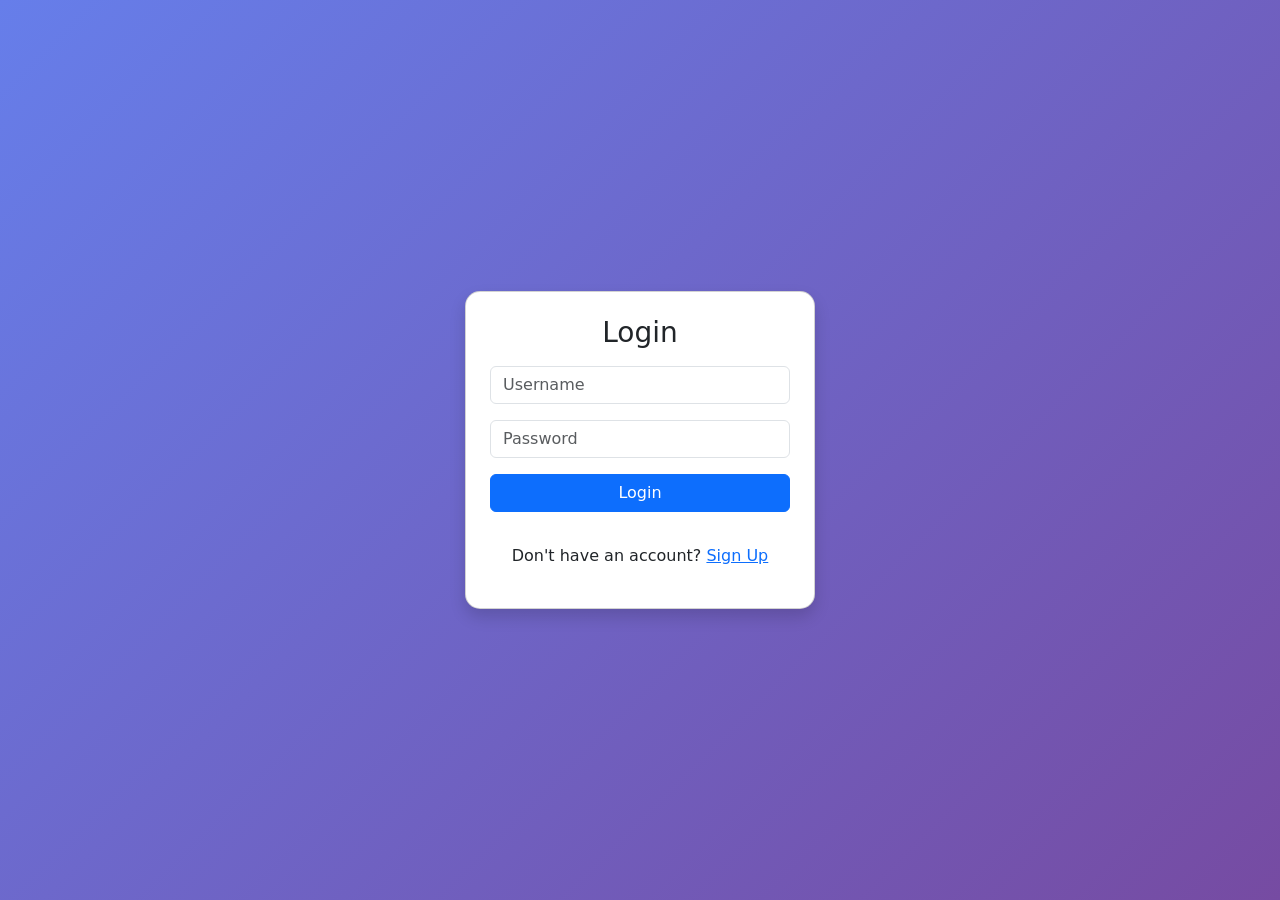
<file: about.html>
<!DOCTYPE html>
<html lang="en">
<head>
  <script src="auth.js"></script>
<script>
protectPage();
</script>
<meta charset="UTF-8">
<meta name="viewport" content="width=device-width, initial-scale=1.0">
<title>About Us | Wesign Technologies</title>
<link rel="stylesheet" href="style.css">


<link href="https://cdn.jsdelivr.net/npm/bootstrap@5.3.2/dist/css/bootstrap.min.css" rel="stylesheet">
<link href="https://cdnjs.cloudflare.com/ajax/libs/font-awesome/6.5.1/css/all.min.css" rel="stylesheet">
<link href="https://unpkg.com/aos@2.3.4/dist/aos.css" rel="stylesheet">

</head>

<body>

<!-- Navbar -->
<nav class="navbar navbar-expand-lg navbar-dark fixed-top">
<div class="container">
<a class="navbar-brand fw-bold" href="index.html">Wesign Technologies</a>
<button class="navbar-toggler" data-bs-toggle="collapse" data-bs-target="#navMenu">
<span class="navbar-toggler-icon"></span>
</button>
<div class="collapse navbar-collapse" id="navMenu">
  <ul class="navbar-nav ms-auto">
    <li class="nav-item"><a class="nav-link" href="index.html">Home</a></li>
    <li class="nav-item"><a class="nav-link" href="about.html">About</a></li>
    <li class="nav-item"><a class="nav-link" href="services.html">Services</a></li>
    <li class="nav-item"><a class="nav-link" href="portfolio.html">Portfolio</a></li>
    <li class="nav-item"><a class="nav-link" href="blog.html">Blog</a></li>
    <li class="nav-item"><a class="nav-link" href="contact.html">Contact</a></li>
    <li class="nav-item"><a class="nav-link" href="admin.html">Admin</a></li>
  </ul>
  
</div>
</div>
</nav>

<!-- Header -->
<section class="page-header">
<div>
<h1 data-aos="fade-up">About Wesign Technologies</h1>
<p data-aos="fade-up" data-aos-delay="200">
Innovating the Future of Digital Transformation
</p>
</div>
</section>

<!-- Company Story -->
<section class="section">
<div class="container">
<div class="row align-items-center">
<div class="col-md-6" data-aos="fade-right">
<h2>Who We Are</h2>
<p>
Wesign Technologies is a forward-thinking IT company specializing in 
custom software development, web solutions, cloud computing, and AI automation. 
We empower businesses with scalable, secure, and innovative digital systems.
</p>
<p>
Our mission is to bridge technology and business strategy through 
modern frameworks, intelligent systems, and seamless user experiences.
</p>
</div>
<div class="col-md-6" data-aos="fade-left">
<img src="https://images.unsplash.com/photo-1522071820081-009f0129c71c" class="img-fluid rounded">
</div>
</div>
</div>
</section>

<!-- Mission & Vision -->
<section class="section bg-light">
<div class="container text-center">
<h2 class="mb-5" data-aos="fade-up">Our Mission & Vision</h2>

<div class="row g-4">
<div class="col-md-6" data-aos="zoom-in">
<div class="icon-box">
<i class="fas fa-bullseye fa-2x text-primary mb-3"></i>
<h4>Our Mission</h4>
<p>
To deliver high-quality IT solutions that drive innovation, 
optimize business processes, and enhance digital growth.
</p>
</div>
</div>

<div class="col-md-6" data-aos="zoom-in" data-aos-delay="200">
<div class="icon-box">
<i class="fas fa-eye fa-2x text-primary mb-3"></i>
<h4>Our Vision</h4>
<p>
To become a globally recognized technology partner 
known for excellence, creativity, and trust.
</p>
</div>
</div>
</div>
</div>
</section>

<!-- Why Choose Us -->
<section class="section">
<div class="container text-center">
<h2 class="mb-5" data-aos="fade-up">Why Choose Wesign Technologies?</h2>

<div class="row g-4">
<div class="col-md-4" data-aos="fade-up">
<div class="icon-box">
<i class="fas fa-shield-alt fa-2x text-primary mb-3"></i>
<h5>Secure Solutions</h5>
<p>Enterprise-grade security standards.</p>
</div>
</div>

<div class="col-md-4" data-aos="fade-up" data-aos-delay="200">
<div class="icon-box">
<i class="fas fa-lightbulb fa-2x text-primary mb-3"></i>
<h5>Innovative Approach</h5>
<p>Modern frameworks & scalable architecture.</p>
</div>
</div>

<div class="col-md-4" data-aos="fade-up" data-aos-delay="400">
<div class="icon-box">
<i class="fas fa-users fa-2x text-primary mb-3"></i>
<h5>Expert Team</h5>
<p>Skilled developers & IT professionals.</p>
</div>
</div>
</div>
</div>
</section>

<!-- Team Section -->
<section class="section bg-light">
<div class="container text-center">
<h2 class="mb-5" data-aos="fade-up">Meet Our Team</h2>

<div class="row g-4">
<div class="col-md-4" data-aos="flip-left">
<div class="card team-card">
<img src="https://randomuser.me/api/portraits/men/32.jpg" class="img-fluid">
<div class="p-3">
<h5>John Carter</h5>
<p>CEO & Founder</p>
</div>
</div>
</div>

<div class="col-md-4" data-aos="flip-left" data-aos-delay="200">
<div class="card team-card">
<img src="https://randomuser.me/api/portraits/women/44.jpg" class="img-fluid">
<div class="p-3">
<h5>Sarah Williams</h5>
<p>Lead Developer</p>
</div>
</div>
</div>

<div class="col-md-4" data-aos="flip-left" data-aos-delay="400">
<div class="card team-card">
<img src="https://randomuser.me/api/portraits/men/76.jpg" class="img-fluid">
<div class="p-3">
<h5>David Smith</h5>
<p>Cloud Architect</p>
</div>
</div>
</div>
</div>
</div>
</section>

<footer>
© 2026 Wesign Technologies | All Rights Reserved
</footer>

<script src="https://cdn.jsdelivr.net/npm/bootstrap@5.3.2/dist/js/bootstrap.bundle.min.js"></script>
<script src="https://unpkg.com/aos@2.3.4/dist/aos.js"></script>

<script>
AOS.init({
duration:1000,
once:true
});
</script>
<script src="https://cdn.jsdelivr.net/npm/bootstrap@5.3.2/dist/js/bootstrap.bundle.min.js"></script>
<script src="script.js"></script>
</body>
</html>
</file>
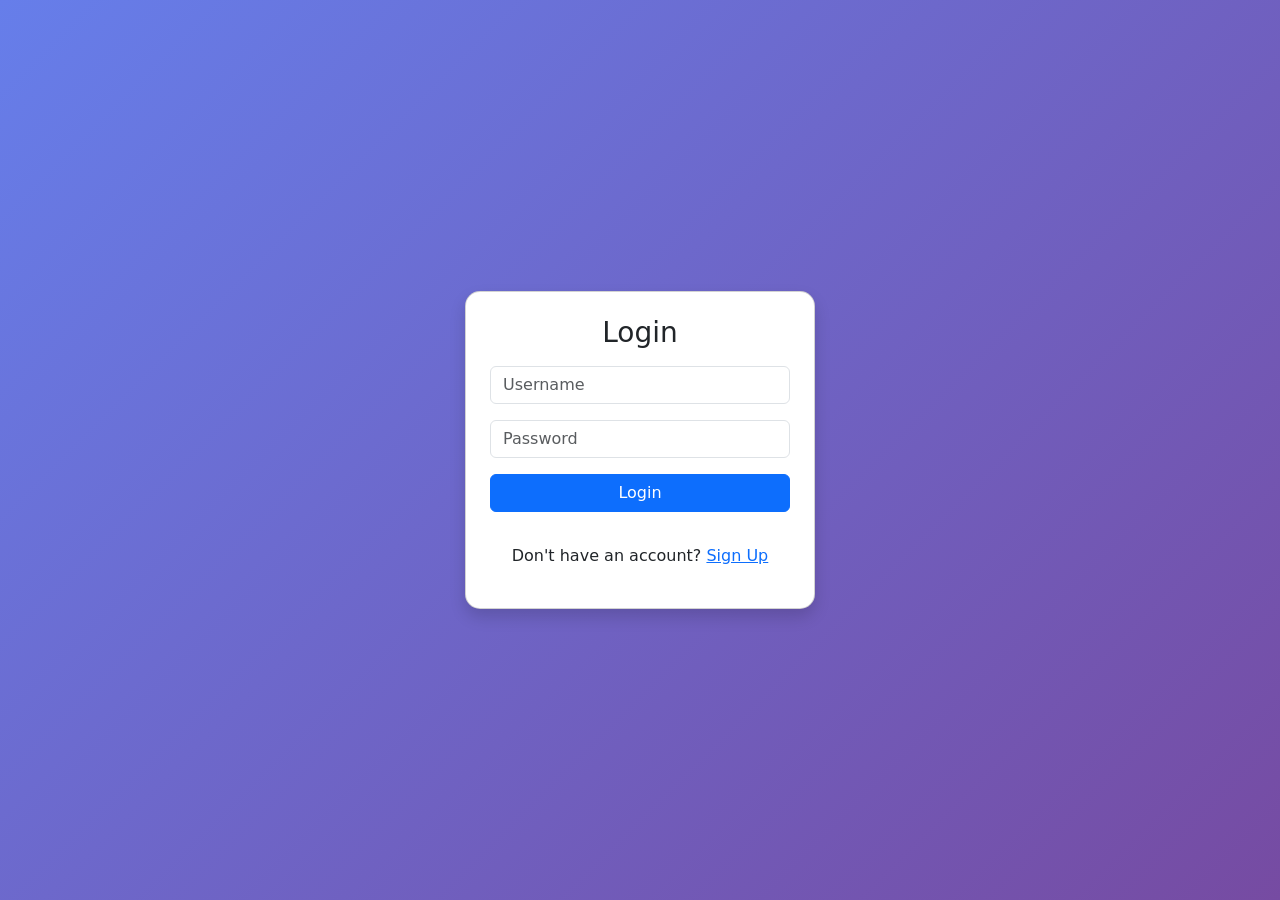
<file: blog.html>
<!DOCTYPE html>
<html lang="en">
<head>
  <script src="auth.js"></script>
<script>
protectPage();
</script>
<meta charset="UTF-8">
<meta name="viewport" content="width=device-width, initial-scale=1.0">
<title>Blog | Wesign Technologies</title>
<link rel="stylesheet" href="style.css">

<link href="https://cdn.jsdelivr.net/npm/bootstrap@5.3.2/dist/css/bootstrap.min.css" rel="stylesheet">
<link href="https://cdnjs.cloudflare.com/ajax/libs/font-awesome/6.5.1/css/all.min.css" rel="stylesheet">
<link href="https://unpkg.com/aos@2.3.4/dist/aos.css" rel="stylesheet">
</head>

<body>

<!-- Navbar -->
<nav class="navbar navbar-expand-lg navbar-dark fixed-top">
<div class="container">
<a class="navbar-brand fw-bold" href="index.html">Wesign Technologies</a>
<button class="navbar-toggler" data-bs-toggle="collapse" data-bs-target="#navMenu">
<span class="navbar-toggler-icon"></span>
</button>
<div class="collapse navbar-collapse" id="navMenu">
  <ul class="navbar-nav ms-auto">
    <li class="nav-item"><a class="nav-link" href="index.html">Home</a></li>
    <li class="nav-item"><a class="nav-link" href="about.html">About</a></li>
    <li class="nav-item"><a class="nav-link" href="services.html">Services</a></li>
    <li class="nav-item"><a class="nav-link" href="portfolio.html">Portfolio</a></li>
    <li class="nav-item"><a class="nav-link active" href="blog.html">Blog</a></li>
    <li class="nav-item"><a class="nav-link" href="contact.html">Contact</a></li>
    <li class="nav-item"><a class="nav-link" href="admin.html">Admin</a></li>
  </ul>
  
</div>
</div>
</nav>

<!-- Header -->
<section class="page-header">
<div>
<h1 data-aos="fade-up">Our Blog</h1>
<p data-aos="fade-up" data-aos-delay="200">
Insights, Trends & Technology Updates
</p>
</div>
</section>

<!-- Blog Section -->
<section class="section">
<div class="container">

<div class="row g-4">

<!-- Blog Card 1 -->
<div class="col-md-4" data-aos="fade-up">
<div class="card blog-card shadow-sm">
<img src="https://images.unsplash.com/photo-1498050108023-c5249f4df085" class="card-img-top">
<div class="card-body">
<h5 class="card-title">Top Web Development Trends in 2026</h5>
<p class="card-text">
Explore modern frameworks, AI integration, and responsive design trends shaping the future.
</p>
<a href="#" class="btn btn-primary btn-sm">Read More</a>
</div>
</div>
</div>

<!-- Blog Card 2 -->
<div class="col-md-4" data-aos="fade-up" data-aos-delay="200">
<div class="card blog-card shadow-sm">
<img src="https://images.unsplash.com/photo-1550751827-4bd374c3f58b" class="card-img-top">
<div class="card-body">
<h5 class="card-title">Importance of Cybersecurity in Business</h5>
<p class="card-text">
Learn how secure systems protect your digital assets and improve customer trust.
</p>
<a href="#" class="btn btn-primary btn-sm">Read More</a>
</div>
</div>
</div>

<!-- Blog Card 3 -->
<div class="col-md-4" data-aos="fade-up" data-aos-delay="400">
<div class="card blog-card shadow-sm">
<img src="https://images.unsplash.com/photo-1518779578993-ec3579fee39f" class="card-img-top">
<div class="card-body">
<h5 class="card-title">Cloud Computing for Startups</h5>
<p class="card-text">
Scalable infrastructure solutions that reduce cost and increase efficiency.
</p>
<a href="#" class="btn btn-primary btn-sm">Read More</a>
</div>
</div>
</div>

</div>

</div>
</section>

<!-- Newsletter Section -->
<section class="section bg-light">
<div class="container text-center">
<h2 data-aos="fade-up">Subscribe to Our Newsletter</h2>
<p data-aos="fade-up" data-aos-delay="200">
Get the latest tech insights directly to your inbox.
</p>

<form class="row justify-content-center mt-4" data-aos="fade-up" data-aos-delay="400">
<div class="col-md-4">
<input type="email" class="form-control" placeholder="Enter your email">
</div>
<div class="col-md-2">
<button class="btn btn-primary w-100">Subscribe</button>
</div>
</form>

</div>
</section>

<footer>
© 2026 Wesign Technologies | All Rights Reserved
</footer>

<script src="https://cdn.jsdelivr.net/npm/bootstrap@5.3.2/dist/js/bootstrap.bundle.min.js"></script>
<script src="https://unpkg.com/aos@2.3.4/dist/aos.js"></script>

<script>
AOS.init({
duration:1000,
once:true
});
</script>

<script src="script.js"></script>

</body>
</html>
</file>
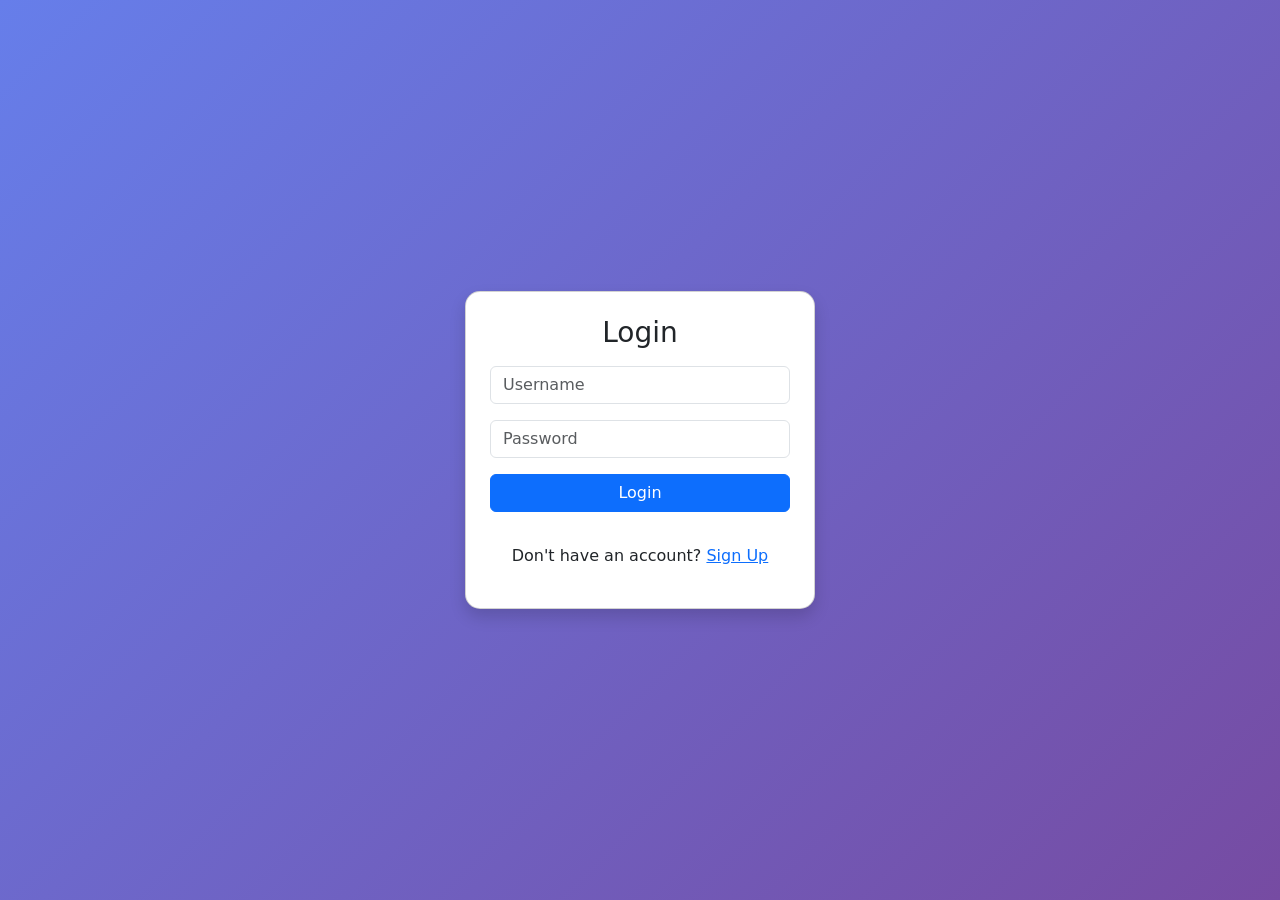
<file: login.html>
<!DOCTYPE html>
<html lang="en">
<head>
<meta charset="UTF-8">
<meta name="viewport" content="width=device-width, initial-scale=1.0">
<title>Login</title>

<link href="https://cdn.jsdelivr.net/npm/bootstrap@5.3.2/dist/css/bootstrap.min.css" rel="stylesheet">

<style>
body {
  background: linear-gradient(135deg, #667eea, #764ba2);
  height: 100vh;
  display: flex;
  justify-content: center;
  align-items: center;
}
.card {
  border-radius: 15px;
}
</style>
</head>

<body>

<div class="card p-4 shadow" style="width: 350px;">
<h3 class="text-center mb-3">Login</h3>

<form id="loginForm">
  <input type="text" id="username" class="form-control mb-3" placeholder="Username" required>
  <input type="password" id="password" class="form-control mb-3" placeholder="Password" required>

  <button type="submit" class="btn btn-primary w-100">Login</button>
</form>

<p id="error" class="text-danger text-center mt-2"></p>
<p class="text-center mt-2">
  Don't have an account? <a href="signup.html">Sign Up</a>
</p>
</div>

<!-- ✅ load JS AFTER HTML -->
<script src="auth.js"></script>

<!-- ✅ optional safety: if already logged in -->
<script>
document.addEventListener("DOMContentLoaded", function () {
  if (localStorage.getItem("isLoggedIn") === "true") {
    window.location.href = "index.html";
  }
});
</script>

</body>
</html>
</file>
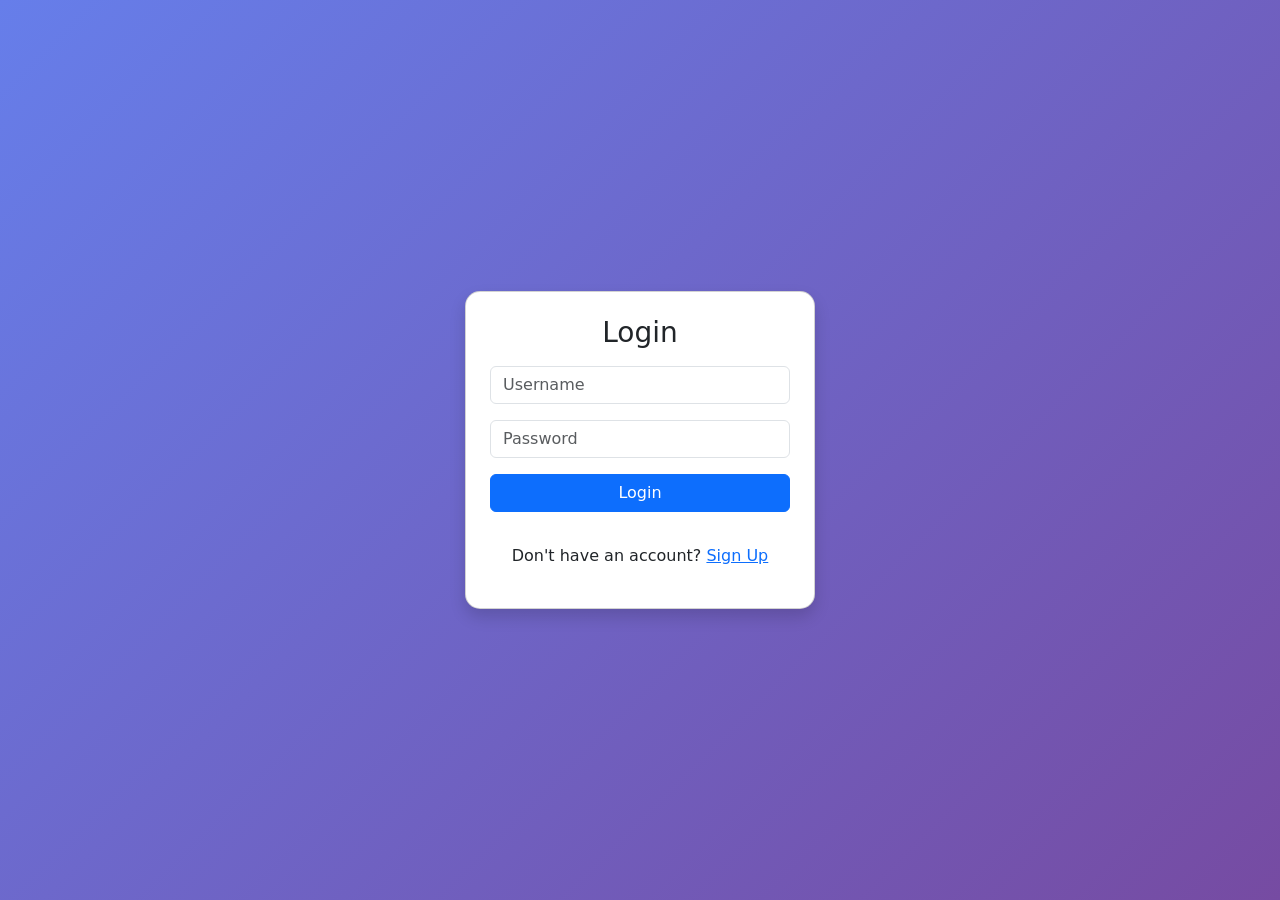
<file: services.html>
<!DOCTYPE html>
<html lang="en">
<head>
  <script src="auth.js"></script>
<script>
protectPage();
</script>
<meta charset="UTF-8">
<meta name="viewport" content="width=device-width, initial-scale=1.0">
<title>Services | Wesign Technologies</title>
<link rel="stylesheet" href="style.css">

<link href="https://cdn.jsdelivr.net/npm/bootstrap@5.3.2/dist/css/bootstrap.min.css" rel="stylesheet">
<link href="https://cdnjs.cloudflare.com/ajax/libs/font-awesome/6.5.1/css/all.min.css" rel="stylesheet">
<link href="https://unpkg.com/aos@2.3.4/dist/aos.css" rel="stylesheet">
</head>

<body>

<!-- Navbar -->
<nav class="navbar navbar-expand-lg navbar-dark fixed-top">
<div class="container">
<a class="navbar-brand fw-bold" href="index.html">Wesign Technologies</a>
<button class="navbar-toggler" data-bs-toggle="collapse" data-bs-target="#navMenu">
<span class="navbar-toggler-icon"></span>
</button>
<div class="collapse navbar-collapse" id="navMenu">
  <ul class="navbar-nav ms-auto">
    <li class="nav-item"><a class="nav-link" href="index.html">Home</a></li>
    <li class="nav-item"><a class="nav-link" href="about.html">About</a></li>
    <li class="nav-item"><a class="nav-link active" href="services.html">Services</a></li>
    <li class="nav-item"><a class="nav-link" href="portfolio.html">Portfolio</a></li>
    <li class="nav-item"><a class="nav-link" href="blog.html">Blog</a></li>
    <li class="nav-item"><a class="nav-link" href="contact.html">Contact</a></li>
    <li class="nav-item"><a class="nav-link" href="admin.html">Admin</a></li>
  </ul>
  
</div>
</div>
</nav>

<!-- Header -->
<section class="page-header">
<div>
<h1 data-aos="fade-up">Our Services</h1>
<p data-aos="fade-up" data-aos-delay="200">
Innovative IT Solutions Designed for Your Business Growth
</p>
</div>
</section>

<!-- Services Section -->
<section class="section">
<div class="container text-center">
<h2 class="mb-5" data-aos="fade-up">What We Offer</h2>

<div class="row g-4">

<div class="col-md-4" data-aos="zoom-in">
<div class="service-card">
<i class="fas fa-code fa-3x text-primary mb-3"></i>
<h5>Custom Software Development</h5>
<p>Scalable, secure, and tailor-made software solutions to meet your business needs.</p>
</div>
</div>

<div class="col-md-4" data-aos="zoom-in" data-aos-delay="200">
<div class="service-card">
<i class="fas fa-laptop-code fa-3x text-primary mb-3"></i>
<h5>Web Development</h5>
<p>Responsive, high-performance websites and web applications using modern frameworks.</p>
</div>
</div>

<div class="col-md-4" data-aos="zoom-in" data-aos-delay="400">
<div class="service-card">
<i class="fas fa-mobile-alt fa-3x text-primary mb-3"></i>
<h5>Mobile App Development</h5>
<p>Cross-platform Android & iOS apps with seamless user experience.</p>
</div>
</div>

<div class="col-md-4" data-aos="zoom-in">
<div class="service-card">
<i class="fas fa-cloud fa-3x text-primary mb-3"></i>
<h5>Cloud Solutions</h5>
<p>Cloud migration, deployment, and DevOps solutions for optimized performance.</p>
</div>
</div>

<div class="col-md-4" data-aos="zoom-in" data-aos-delay="200">
<div class="service-card">
<i class="fas fa-robot fa-3x text-primary mb-3"></i>
<h5>AI & Automation</h5>
<p>Intelligent automation systems powered by artificial intelligence.</p>
</div>
</div>

<div class="col-md-4" data-aos="zoom-in" data-aos-delay="400">
<div class="service-card">
<i class="fas fa-shield-alt fa-3x text-primary mb-3"></i>
<h5>Cybersecurity</h5>
<p>Advanced security strategies to protect your digital infrastructure.</p>
</div>
</div>

</div>
</div>
</section>

<!-- CTA Section -->
<section class="cta-section text-center">
<div class="container">
<h2 data-aos="fade-up">Ready to Start Your Project?</h2>
<p data-aos="fade-up" data-aos-delay="200">Let’s build something amazing together.</p>
<a href="contact.html" class="btn btn-primary btn-lg mt-3" data-aos="zoom-in">Contact Us</a>
</div>
</section>

<footer>
© 2026 Wesign Technologies | All Rights Reserved
</footer>

<script src="https://cdn.jsdelivr.net/npm/bootstrap@5.3.2/dist/js/bootstrap.bundle.min.js"></script>
<script src="https://unpkg.com/aos@2.3.4/dist/aos.js"></script>

<script>
AOS.init({
duration:1000,
once:true
});
</script>

<script src="script.js"></script>
</body>
</html>
</file>
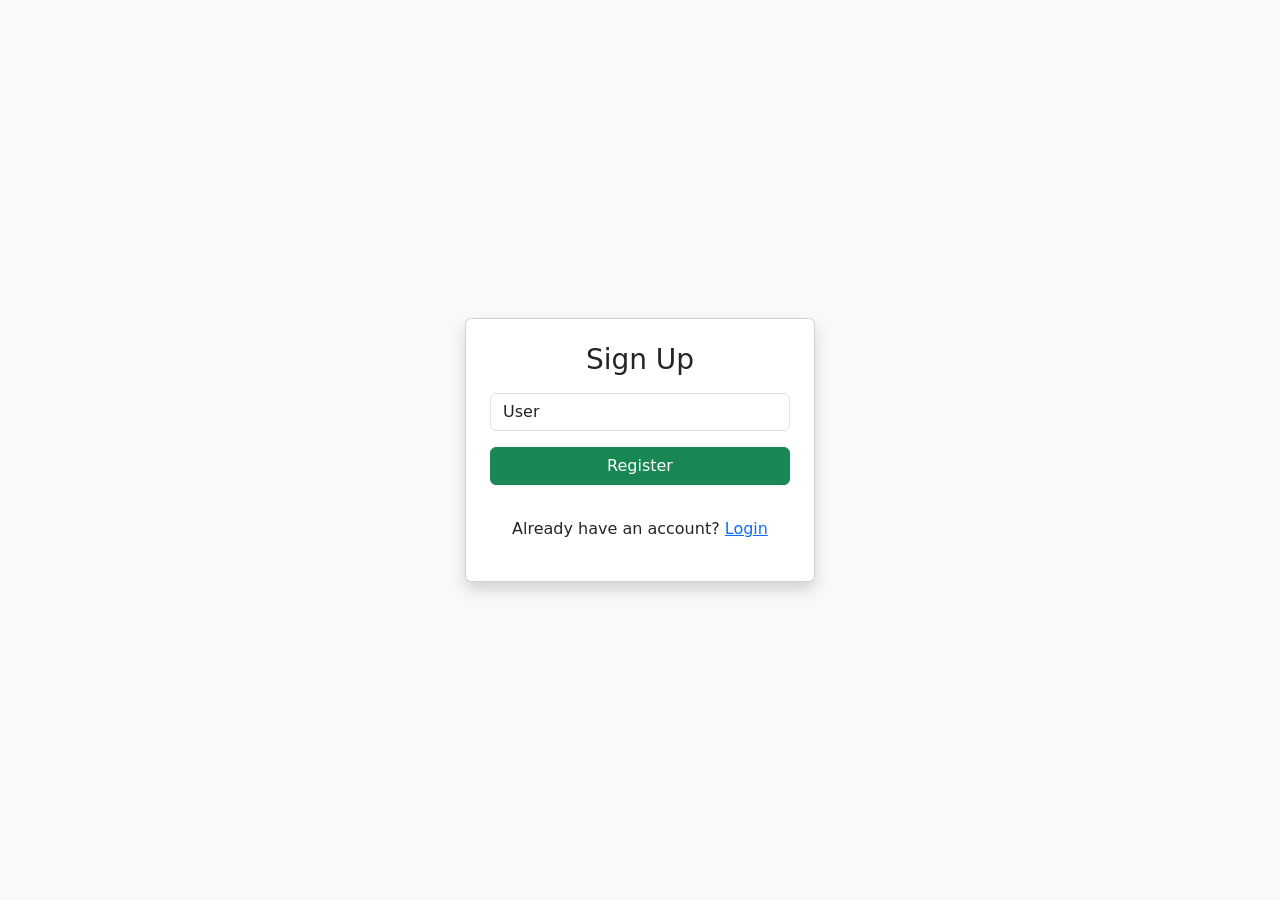
<file: signup.html>
<!DOCTYPE html>
<html>
<head>
<title>Sign Up</title>

<meta charset="UTF-8">
<meta name="viewport" content="width=device-width, initial-scale=1.0">

<link href="https://cdn.jsdelivr.net/npm/bootstrap@5.3.2/dist/css/bootstrap.min.css" rel="stylesheet">
</head>

<body class="d-flex justify-content-center align-items-center vh-100 bg-light">

<div class="card p-4 shadow" style="width:350px;">
<h3 class="text-center mb-3">Sign Up</h3>

<form id="signupForm">

<!-- ⚠️ optional but safer -->
<select id="role" class="form-control mb-3">
<option value="user">User</option>
<option value="admin">Admin</option>
</select>

<button type="submit" class="btn btn-success w-100">Register</button>
</form>

<p id="msg" class="text-center mt-2 text-danger"></p>

<p class="text-center mt-2">
Already have an account? <a href="login.html">Login</a>
</p>

</div>

<script src="auth.js"></script>

<!-- ✅ prevent logged-in users from accessing signup -->
<script>
document.addEventListener("DOMContentLoaded", function () {
  if (localStorage.getItem("isLoggedIn") === "true") {
    window.location.href = "index.html";
  }
});
</script>

</body>
</html>
</file>
<file: style.css>
/* =====================================
   RESET
===================================== */
*{
  margin:0;
  padding:0;
  box-sizing:border-box;
}

body{
  font-family:'Segoe UI', sans-serif;
  background:#f8f9fa;
  color:#222;
  line-height:1.6;
  scroll-behavior:smooth;
  transition:0.3s ease;
}

/* =====================================
   GLOBAL SECTIONS
===================================== */
.section{
  padding:100px 0;
}

.container{
  width:90%;
  margin:auto;
}

h1,h2,h3,h4,h5{
  font-weight:700;
}

/* =====================================
   NAVBAR
===================================== */
.navbar{
  position:fixed;
  top:0;
  width:100%;
  background:rgba(0,0,0,0.9);
  backdrop-filter:blur(10px);
  padding:15px 0;
  z-index:1000;
}

.navbar .nav-link{
  color:#fff !important;
  margin-left:20px;
  transition:0.3s;
}

.navbar .nav-link:hover,
.navbar .nav-link.active{
  color:#0d6efd !important;
}

/* Space for fixed navbar */
body{
  padding-top:80px;
}

/* =====================================
   HERO & PAGE HEADER (Same Height)
===================================== */
.hero,
.page-header{
  height:85vh;
  min-height:500px;
  background:linear-gradient(rgba(0,0,0,0.75), rgba(0,0,0,0.75)),
             url('https://images.unsplash.com/photo-1492724441997-5dc865305da7');
  background-size:cover;
  background-position:center;
  display:flex;
  align-items:center;
  justify-content:center;
  text-align:center;
  color:#fff;
  padding:20px;
}

.hero h1,
.page-header h1{
  font-size:3rem;
}

.hero p{
  font-size:18px;
  margin-top:15px;
}
.parallax {
   background:url('https://images.unsplash.com/photo-1498050108023-c5249f4df085') no-repeat center/cover;
   background-attachment:fixed; 
   color:white; 
   text-align:center;
    padding:120px 0; 
  }

/* =====================================
   CARDS (All Same Style)
===================================== */
.service-card,
.blog-card,
.team-card,
.contact-card{
  background:#fff;
  padding:30px;
  border-radius:15px;
  box-shadow:0 8px 25px rgba(0,0,0,0.08);
  transition:0.3s ease;
  height:100%;
}

.service-card:hover,
.blog-card:hover,
.team-card:hover{
  transform:translateY(-8px);
  box-shadow:0 15px 35px rgba(0,0,0,0.15);
}

/* Blog Image */
.blog-card img{
  width:100%;
  height:200px;
  object-fit:cover;
  border-radius:10px;
  margin-bottom:15px;
}

/* =====================================
   PORTFOLIO
===================================== */
.portfolio-section { 
  padding: 100px 0; 
} 
/* Filter Buttons */
 .filter-btn {
border: 1px solid #0d6efd; 
background: transparent;
color: #0d6efd;
padding: 8px 20px;
border-radius: 25px;
margin: 5px; transition: 0.3s;
} 
.filter-btn:hover,
.filter-btn.active {
background: #0d6efd; 
color: white; 
} 
 /* Card */
 .card-box { 
position: relative;
overflow: hidden; 
border-radius: 15px; 
} 
.card-box img {
width: 100%; 
height: 250px; 
object-fit: cover; 
transition: 0.4s; 
} 
 .card-box:hover img {
 transform: scale(1.1); 
}

/* Overlay */
.overlay {
 position: absolute; 
inset: 0;
background: rgba(13,110,253,0.85); 
color: white;
display: flex;
flex-direction: column;
justify-content: center;
 align-items: center; 
 opacity: 0;
 transition: 0.4s; 
} 
.card-box:hover .overlay { 
  opacity: 1; 
}

/* --CONTACT--*/
.contact-section{
  padding:100px 0;
}

.form-control{
  border-radius:8px;
  padding:12px;
}

.social-icons a{
  margin-right:15px;
  font-size:20px;
  color:#0d6efd;
  transition:0.3s;
}

.social-icons a:hover{
  transform:translateY(-3px);
}

/* --FOOTER-- */
footer{
  background:#111;
  color:#ccc;
  text-align:center;
  padding:25px 0;
  margin-top:50px;
}

/* --DARK MODE (Fully Working)-- */
body.dark-mode{
  background:#121212 !important;
  color:#eee !important;
}

body.dark-mode .service-card,
body.dark-mode .blog-card,
body.dark-mode .team-card,
body.dark-mode .contact-card{
  background:#1f1f1f !important;
  color:#fff !important;
}

body.dark-mode .navbar{
  background:#000 !important;
}

body.dark-mode footer{
  background:#000 !important;
  color:#aaa !important;
}

body.dark-mode .overlay{
  background:rgba(0,0,0,0.85);
}

/*--RESPONSIVE-- */
@media(max-width:768px){

  .hero,
  .page-header{
    height:70vh;
    min-height:400px;
  }

  .hero h1,
  .page-header h1{
    font-size:2rem;
  }

  .navbar .nav-link{
    margin-left:10px;
  }

}
</file>
